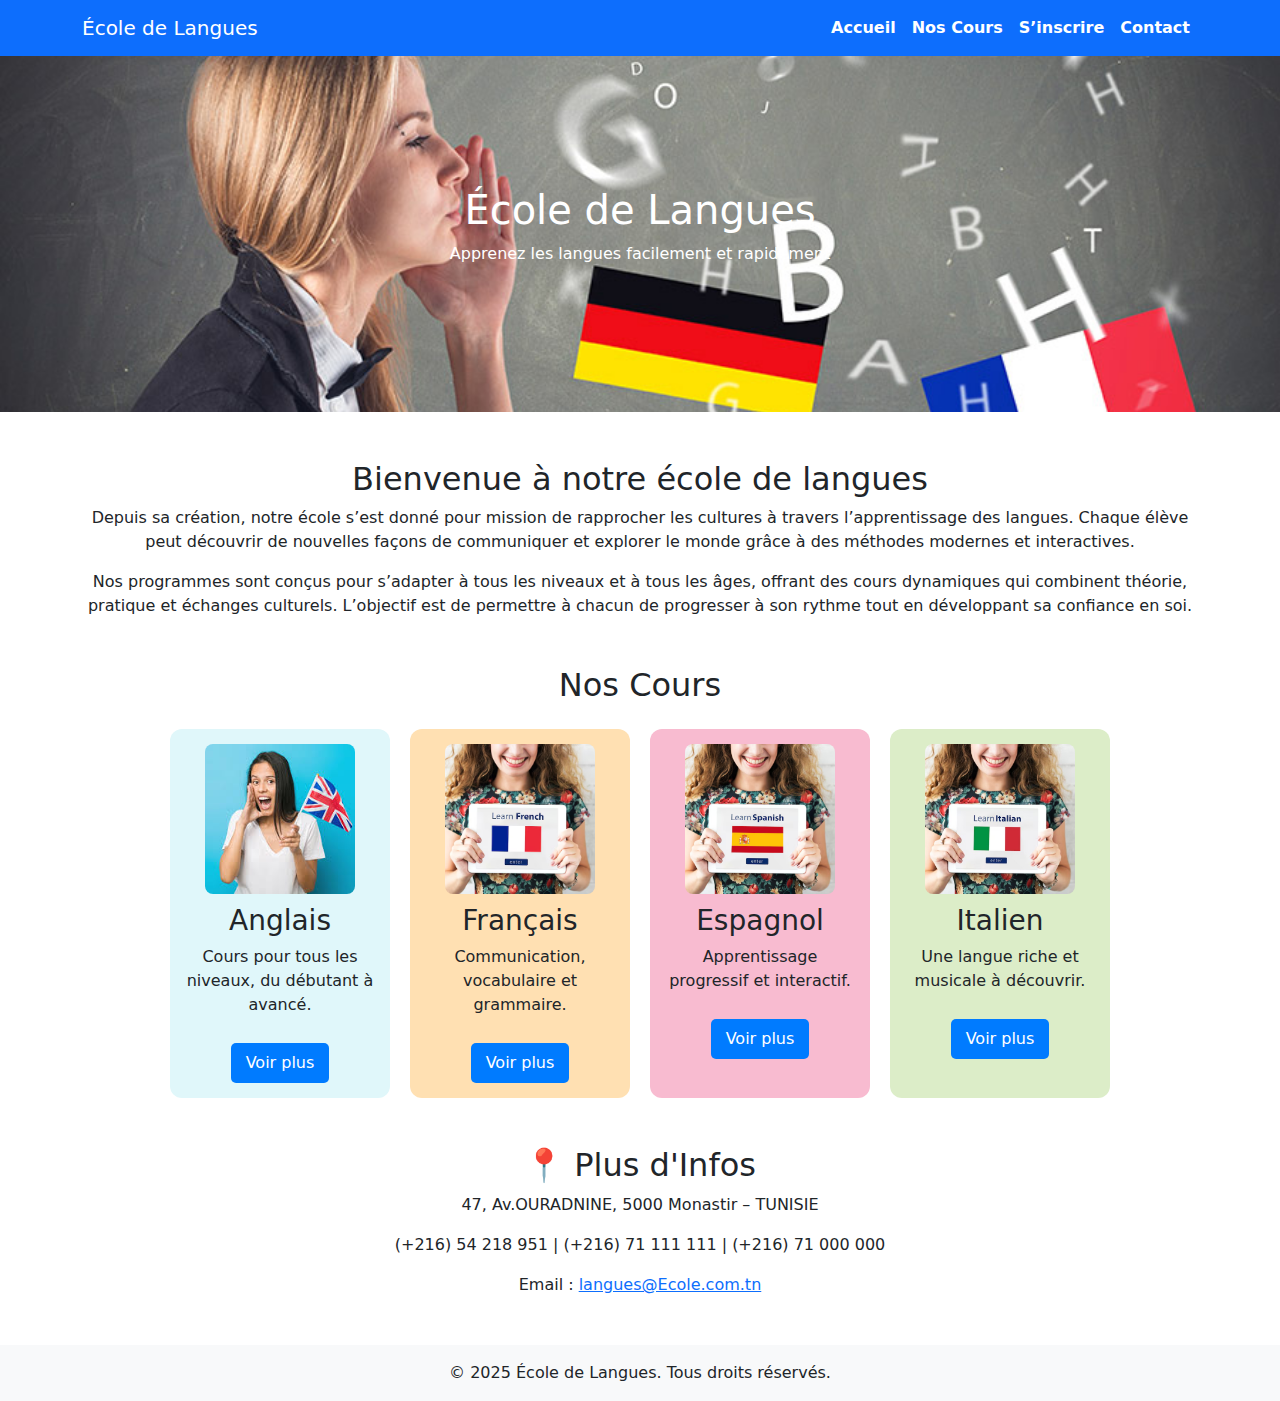
<file: index.html>
<!DOCTYPE html>
<html lang="fr">
<head>
    <meta charset="UTF-8">
    <meta name="viewport" content="width=device-width, initial-scale=1.0">
    <title>École de Langues</title>

    <!-- Bootstrap -->
    <link href="https://cdn.jsdelivr.net/npm/bootstrap@5.3.0/dist/css/bootstrap.min.css" rel="stylesheet">
    <link rel="stylesheet" href="style.css">
</head>
<body>

    <!-- Navbar -->
    <nav class="navbar navbar-expand-lg sticky-top bg-primary">
        <div class="container">
            <a class="navbar-brand text-white" href="#accueil">École de Langues</a>
            <button class="navbar-toggler" type="button" data-bs-toggle="collapse" data-bs-target="#navbarNav">
                <span class="navbar-toggler-icon"></span>
            </button>
            <div class="collapse navbar-collapse" id="navbarNav">
                <ul class="navbar-nav ms-auto">
                    <li class="nav-item"><a class="nav-link text-white" href="#accueil">Accueil</a></li>
                    <li class="nav-item"><a class="nav-link text-white" href="#services">Nos Cours</a></li>
                    <li class="nav-item"><a class="nav-link text-white" href="inscription.html">S’inscrire</a></li>
                    <li class="nav-item"><a class="nav-link text-white" href="contact.html">Contact</a></li>
                  


                </ul>
            </div>
        </div>
    </nav>

    <!-- Header dynamique -->
    <header id="accueil" class="text-center">
        <h1>École de Langues</h1>
        <p>Apprenez les langues facilement et rapidement</p>
    </header>

    <!-- Section Accueil -->
 <section class="container mt-5 text-center">
    <h2>Bienvenue à notre école de langues</h2>
    <p>Depuis sa création, notre école s’est donné pour mission de rapprocher les cultures à travers l’apprentissage des langues. Chaque élève peut découvrir de nouvelles façons de communiquer et explorer le monde grâce à des méthodes modernes et interactives.</p>
    <p>Nos programmes sont conçus pour s’adapter à tous les niveaux et à tous les âges, offrant des cours dynamiques qui combinent théorie, pratique et échanges culturels. L’objectif est de permettre à chacun de progresser à son rythme tout en développant sa confiance en soi.</p>
</section>


    <!-- Section Cours -->
    <section id="services" class="container mt-5">
        <h2 class="text-center mb-4">Nos Cours</h2>

        <div class="cours-grid">

            <!-- Anglais -->
            <div class="cours-card cours-en">
                <img src="assets/anglais.jpg" alt="Anglais">
                <h3>Anglais</h3>
                <p>Cours pour tous les niveaux, du débutant à avancé.</p>
               <a href="anglais.html" class="btn-cours">Voir plus</a>
            </div>

            <!-- Français -->
            <div class="cours-card cours-fr">
              <img src="assets/francais.png" alt="Français">
                <h3>Français</h3>
                <p>Communication, vocabulaire et grammaire.</p>
                <a href="francais.html" class="btn-cours">Voir plus</a>
            </div>

            <!-- Espagnol -->
            <div class="cours-card cours-es">
               <img src="assets/Espagnol.png" alt="Espagnol">
                <h3>Espagnol</h3>
                <p>Apprentissage progressif et interactif.</p>
                <a href="espagnol.html" class="btn-cours">Voir plus</a>
            </div>

            <!-- Italien -->
            <div class="cours-card cours-it">
                <img src="assets/italien.jpg" alt="Italien">
                <h3>Italien</h3>
                <p>Une langue riche et musicale à découvrir.</p>
                <a href="italien.html" class="btn-cours">Voir plus</a>
            </div>

        </div>
    </section>
    <!-- Section IBLV -->
<section id="iblv" class="container mt-5 mb-5 text-center">
    <h2>📍 Plus d'Infos </h2>
   <p>47, Av.OURADNINE, 5000 Monastir – TUNISIE</p>
   <p>(+216) 54 218 951 | (+216) 71 111 111 | (+216) 71 000 000</p>
  <p>Email : <a href="mailto:Ecole@ecole.langues.tn">langues@Ecole.com.tn</a></p>
</section>


    <!-- Footer -->
    <footer class="bg-light text-center p-3 mt-5">
        &copy; 2025 École de Langues. Tous droits réservés.
    </footer>

    <!-- Bootstrap JS -->
    <script src="https://cdn.jsdelivr.net/npm/bootstrap@5.3.0/dist/js/bootstrap.bundle.min.js"></script>

</body>
</html>
</file>
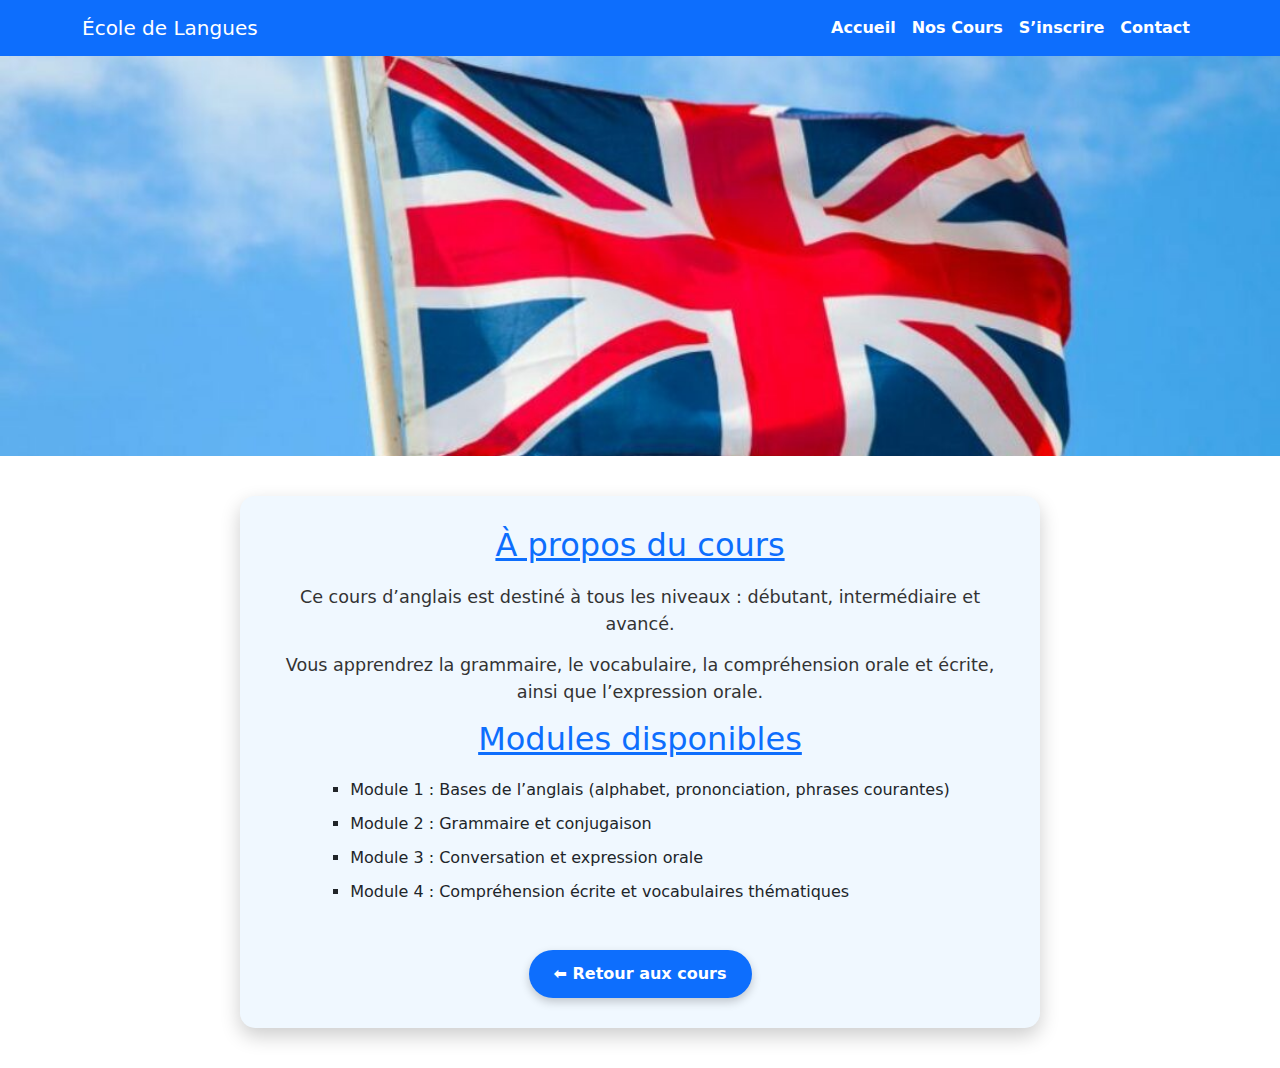
<file: anglais.html>
<!DOCTYPE html>
<html lang="fr">
<head>
<meta charset="UTF-8">
<meta name="viewport" content="width=device-width, initial-scale=1.0">
<title>Anglais – École de Langues</title>

<!-- Bootstrap -->
<link href="https://cdn.jsdelivr.net/npm/bootstrap@5.3.0/dist/css/bootstrap.min.css" rel="stylesheet">

<style>
/* Navbar */
.navbar { background-color: #0d6efd; }
.navbar .nav-link { color: white !important; font-weight: bold; }
.navbar .nav-link:hover { color: #ffd700 !important; }

/* Header dynamique avec zoom ajusté */
header {
    position: relative;
    overflow: hidden;
    height: 400px; /* Hauteur fixe */
}

header img {
    position: absolute;
    top: 50%;
    left: 50%;
    width: 100%;
    height: 100%;
    object-fit: cover;
    transform: translate(-50%, -50%);
    animation: zoom 20s ease-in-out infinite alternate;
}

@keyframes zoom {
    0% { transform: translate(-50%, -50%) scale(1); }
    50% { transform: translate(-50%, -50%) scale(1.05); } /* Zoom léger */
    100% { transform: translate(-50%, -50%) scale(1); }
}

/* Contenu du cours */
.content {
    max-width: 800px;
    margin: 40px auto;
    text-align: center;
    background-color: #f0f8ff;
    padding: 30px;
    border-radius: 15px;
    box-shadow: 0 8px 20px rgba(0,0,0,0.2);
}

.content h2 {
    margin-bottom: 20px;
    color: #0d6efd;
    text-decoration: underline;
}

.content p {
    font-size: 1.1rem;
    margin-bottom: 15px;
    color: #333;
}

.content ul {
    text-align: left;
    display: inline-block;
    list-style: square;
    padding-left: 20px;
}

.content ul li {
    margin-bottom: 10px;
    font-weight: 500;
}

/* Bouton retour */
.btn-back {
    display: inline-block;
    padding: 12px 25px;
    margin-top: 20px;
    background-color: #0d6efd;
    color: white;
    border-radius: 50px;
    text-decoration: none;
    font-weight: bold;
    transition: 0.3s;
    box-shadow: 0 4px 10px rgba(0,0,0,0.2);
}

.btn-back:hover {
    background-color: #0056b3;
    transform: scale(1.1);
    box-shadow: 0 6px 15px rgba(0,0,0,0.3);
}
</style>
</head>
<body>

<!-- Navbar -->
<nav class="navbar navbar-expand-lg sticky-top">
    <div class="container">
        <a class="navbar-brand text-white" href="index.html">École de Langues</a>
        <button class="navbar-toggler" type="button" data-bs-toggle="collapse" data-bs-target="#navbarNav">
            <span class="navbar-toggler-icon"></span>
        </button>
        <div class="collapse navbar-collapse" id="navbarNav">
            <ul class="navbar-nav ms-auto">
                <li class="nav-item"><a class="nav-link" href="index.html#accueil">Accueil</a></li>
                <li class="nav-item"><a class="nav-link" href="index.html#services">Nos Cours</a></li>
                <li class="nav-item"><a class="nav-link" href="inscription.html" target="_blank">S’inscrire</a></li>
                <li class="nav-item"><a class="nav-link" href="contact.html" target="_blank">Contact</a></li>
            </ul>
        </div>
    </div>
</nav>

<!-- Header dynamique uniquement avec image -->
<header>
    <img src="assets/eenglish.jpg" alt="Anglais">
</header>

<!-- Contenu du cours -->
<div class="content">
    <h2>À propos du cours</h2>
    <p>Ce cours d’anglais est destiné à tous les niveaux : débutant, intermédiaire et avancé.</p>
    <p>Vous apprendrez la grammaire, le vocabulaire, la compréhension orale et écrite, ainsi que l’expression orale.</p>

    <h2>Modules disponibles</h2>
    <ul>
        <li>Module 1 : Bases de l’anglais (alphabet, prononciation, phrases courantes)</li>
        <li>Module 2 : Grammaire et conjugaison</li>
        <li>Module 3 : Conversation et expression orale</li>
        <li>Module 4 : Compréhension écrite et vocabulaires thématiques</li>
    </ul>

    <a href="index.html#services" class="btn-back">⬅ Retour aux cours</a>
</div>

<!-- Bootstrap JS -->
<script src="https://cdn.jsdelivr.net/npm/bootstrap@5.3.0/dist/js/bootstrap.bundle.min.js"></script>
</body>
</html>
</file>
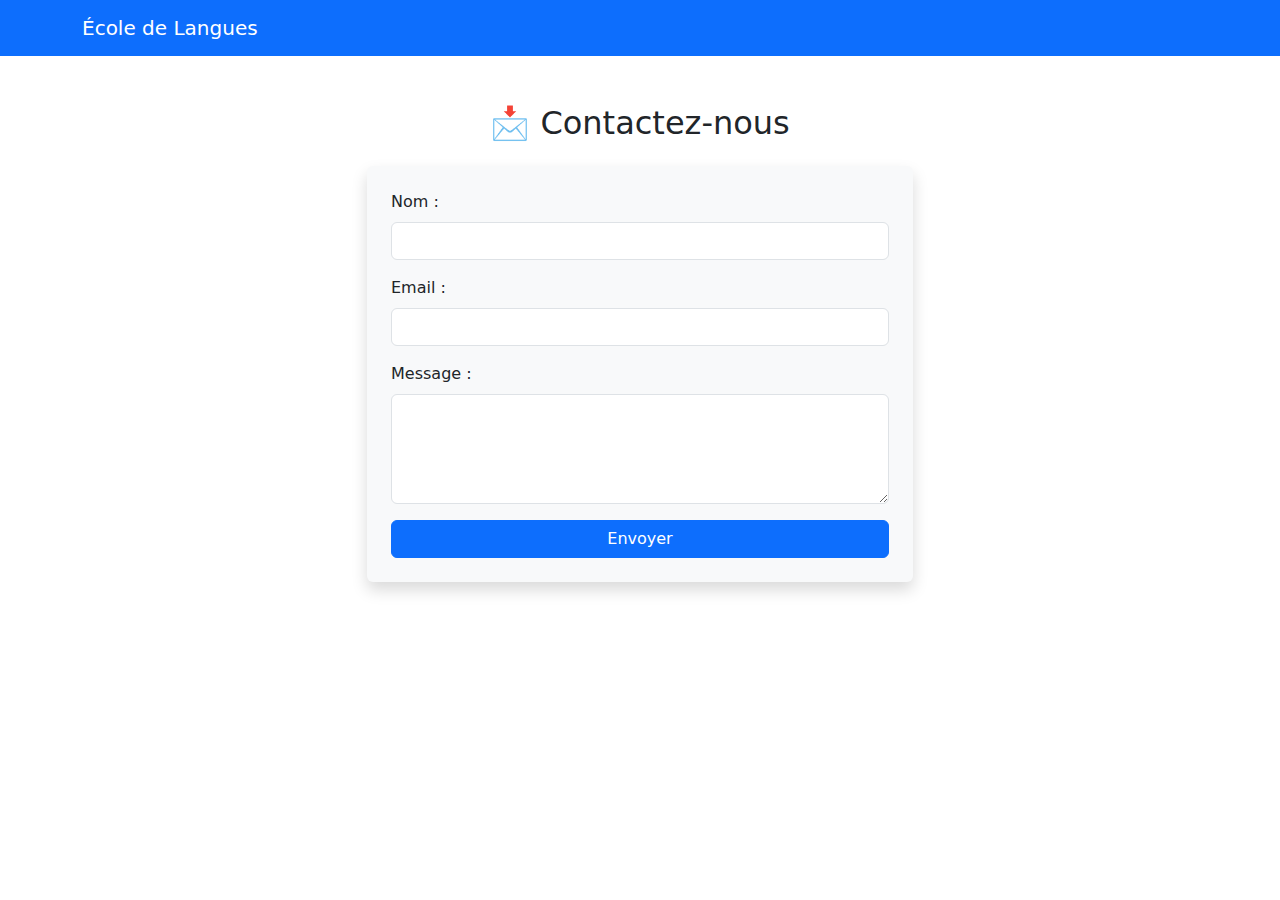
<file: contact.html>
<!DOCTYPE html>
<html lang="fr">
<head>
    <meta charset="UTF-8">
    <meta name="viewport" content="width=device-width, initial-scale=1.0">
    <title>Contact – École de Langues</title>

    <!-- Bootstrap -->
    <link href="https://cdn.jsdelivr.net/npm/bootstrap@5.3.0/dist/css/bootstrap.min.css" rel="stylesheet">

    <!-- CSS -->
    <link rel="stylesheet" href="style.css">
</head>

<body>

    <!-- Navbar -->
    <nav class="navbar navbar-expand-lg navbar-light bg-primary sticky-top">
        <div class="container">
            <a class="navbar-brand text-white" href="index.html">École de Langues</a>
            <button class="navbar-toggler" type="button" data-bs-toggle="collapse" data-bs-target="#navbarNav">
                <span class="navbar-toggler-icon"></span>
            </button>
        </div>
    </nav>

    <!-- Titre -->
    <div class="container mt-5">
        <h2 class="text-center mb-4">📩 Contactez-nous</h2>

        <div class="row justify-content-center">
            <div class="col-md-6">

                <!-- Formulaire -->
                <form id="contactForm" class="p-4 shadow rounded bg-light">

                    <!-- Nom -->
                    <div class="mb-3">
                        <label class="form-label">Nom :</label>
                        <input type="text" id="contactNom" class="form-control">
                        <small class="text-danger d-none" id="errNomContact">⚠ Le nom est obligatoire</small>
                    </div>

                    <!-- Email -->
                    <div class="mb-3">
                        <label class="form-label">Email :</label>
                        <input type="email" id="contactEmail" class="form-control">
                        <small class="text-danger d-none" id="errEmailContact">⚠ Email invalide</small>
                    </div>

                    <!-- Message -->
                    <div class="mb-3">
                        <label class="form-label">Message :</label>
                        <textarea id="contactMessage" class="form-control" rows="4"></textarea>
                        <small class="text-danger d-none" id="errMsgContact">⚠ Le message est obligatoire</small>
                    </div>

                    <!-- Bouton -->
                    <button class="btn btn-primary w-100" type="submit">Envoyer</button>

                </form>
            </div>
        </div>
    </div>

    <!-- JS -->
    <script src="https://cdn.jsdelivr.net/npm/bootstrap@5.3.0/dist/js/bootstrap.bundle.min.js"></script>
    <script src="script.js"></script>

</body>
</html>
</file>
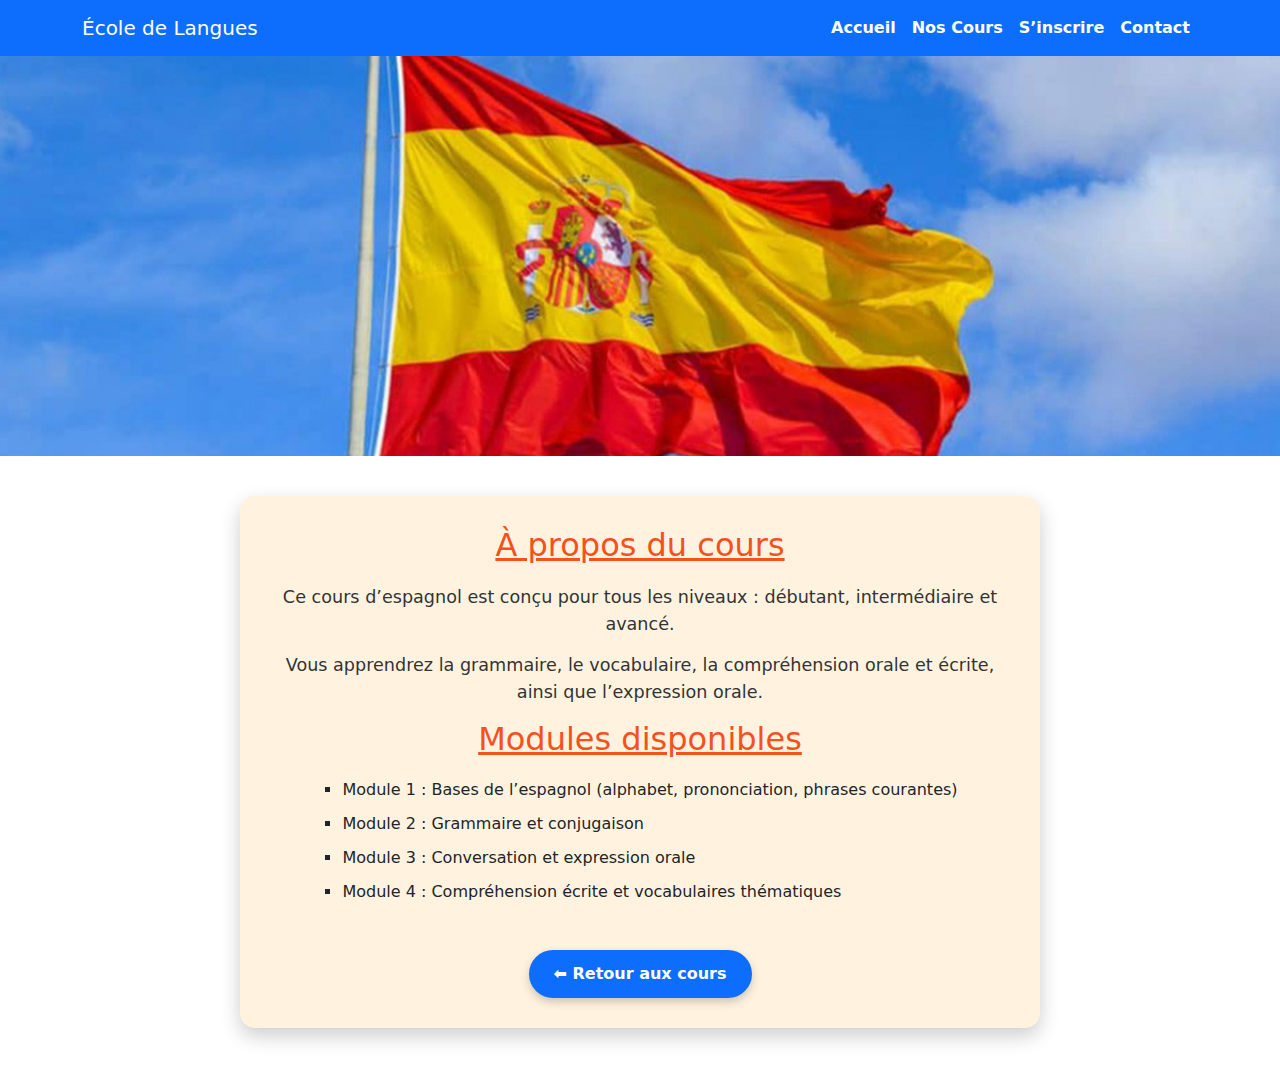
<file: espagnol.html>
<!DOCTYPE html>
<html lang="fr">
<head>
<meta charset="UTF-8">
<meta name="viewport" content="width=device-width, initial-scale=1.0">
<title>Espagnol – École de Langues</title>

<!-- Bootstrap -->
<link href="https://cdn.jsdelivr.net/npm/bootstrap@5.3.0/dist/css/bootstrap.min.css" rel="stylesheet">

<style>
/* Navbar */
.navbar { background-color: #0d6efd; }
.navbar .nav-link { color: white !important; font-weight: bold; }
.navbar .nav-link:hover { color: #ffd700 !important; }

/* Header dynamique avec zoom réel et image centrée */
header {
    position: relative;
    width: 100%;
    height: 400px; /* Hauteur adaptée pour le header */
    overflow: hidden;
}

header img {
    position: absolute;
    top: 50%;
    left: 50%;
    width: 100%;
    height: 100%;
    object-fit: cover;       /* Remplit le header sans déformer */
    transform: translate(-50%, -50%);
    animation: zoom 15s ease-in-out infinite alternate;
}

@keyframes zoom {
    0% { transform: translate(-50%, -50%) scale(1); }
    50% { transform: translate(-50%, -50%) scale(1.05); }
    100% { transform: translate(-50%, -50%) scale(1); }
}

/* Contenu du cours */
.content {
    max-width: 800px;
    margin: 40px auto;
    text-align: center;
    background-color: #fff3e0;
    padding: 30px;
    border-radius: 15px;
    box-shadow: 0 8px 20px rgba(0,0,0,0.2);
}

.content h2 {
    margin-bottom: 20px;
    color: #f4511e;
    text-decoration: underline;
}

.content p {
    font-size: 1.1rem;
    margin-bottom: 15px;
    color: #333;
}

.content ul {
    text-align: left;
    display: inline-block;
    list-style: square;
    padding-left: 20px;
}

.content ul li {
    margin-bottom: 10px;
    font-weight: 500;
}

/* Bouton retour */
.btn-back {
    display: inline-block;
    padding: 12px 25px;
    margin-top: 20px;
    background-color: #0d6efd;
    color: white;
    border-radius: 50px;
    text-decoration: none;
    font-weight: bold;
    transition: 0.3s;
    box-shadow: 0 4px 10px rgba(0,0,0,0.2);
}

.btn-back:hover {
    background-color: #0056b3;
    transform: scale(1.1);
    box-shadow: 0 6px 15px rgba(0,0,0,0.3);
}
</style>
</head>
<body>

<!-- Navbar -->
<nav class="navbar navbar-expand-lg sticky-top">
    <div class="container">
        <a class="navbar-brand text-white" href="index.html">École de Langues</a>
        <button class="navbar-toggler" type="button" data-bs-toggle="collapse" data-bs-target="#navbarNav">
            <span class="navbar-toggler-icon"></span>
        </button>
        <div class="collapse navbar-collapse" id="navbarNav">
            <ul class="navbar-nav ms-auto">
                <li class="nav-item"><a class="nav-link" href="index.html#accueil">Accueil</a></li>
                <li class="nav-item"><a class="nav-link" href="index.html#services">Nos Cours</a></li>
                <li class="nav-item"><a class="nav-link" href="inscription.html" target="_blank">S’inscrire</a></li>
                <li class="nav-item"><a class="nav-link" href="contact.html" target="_blank">Contact</a></li>
            </ul>
        </div>
    </div>
</nav>

<!-- Header dynamique uniquement avec image -->
<header>
    <img src="assets/espagnol.jpg" alt="Espagnol">
</header>

<!-- Contenu du cours -->
<div class="content">
    <h2>À propos du cours</h2>
    <p>Ce cours d’espagnol est conçu pour tous les niveaux : débutant, intermédiaire et avancé.</p>
    <p>Vous apprendrez la grammaire, le vocabulaire, la compréhension orale et écrite, ainsi que l’expression orale.</p>

    <h2>Modules disponibles</h2>
    <ul>
        <li>Module 1 : Bases de l’espagnol (alphabet, prononciation, phrases courantes)</li>
        <li>Module 2 : Grammaire et conjugaison</li>
        <li>Module 3 : Conversation et expression orale</li>
        <li>Module 4 : Compréhension écrite et vocabulaires thématiques</li>
    </ul>

    <a href="index.html#services" class="btn-back">⬅ Retour aux cours</a>
</div>

<!-- Bootstrap JS -->
<script src="https://cdn.jsdelivr.net/npm/bootstrap@5.3.0/dist/js/bootstrap.bundle.min.js"></script>
</body>
</html>
</file>
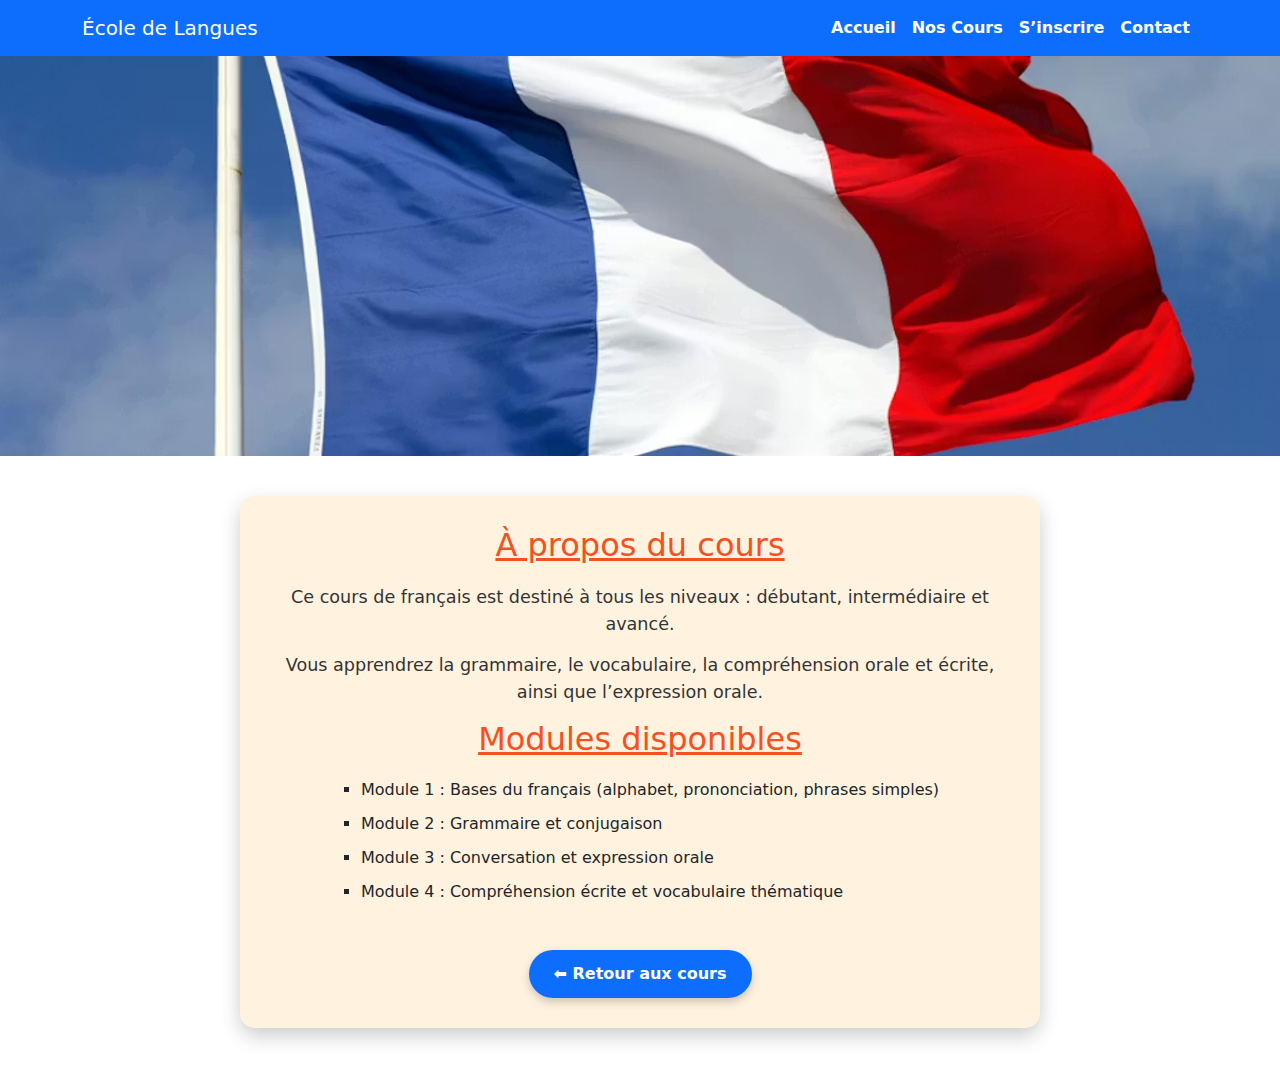
<file: francais.html>
<!DOCTYPE html>
<html lang="fr">
<head>
<meta charset="UTF-8">
<meta name="viewport" content="width=device-width, initial-scale=1.0">
<title>Français – École de Langues</title>

<!-- Bootstrap -->
<link href="https://cdn.jsdelivr.net/npm/bootstrap@5.3.0/dist/css/bootstrap.min.css" rel="stylesheet">

<style>
/* Navbar */
.navbar { background-color: #0d6efd; }
.navbar .nav-link { color: white !important; font-weight: bold; }
.navbar .nav-link:hover { color: #ffd700 !important; }

/* Header dynamique avec zoom léger */
header {
    position: relative;
    width: 100%;
    height: 400px; /* Hauteur fixe pour l'image */
    overflow: hidden;
}

header img {
    position: absolute;
    top: 50%;
    left: 50%;
    width: 100%;
    height: 100%;
    object-fit: cover;
    transform: translate(-50%, -50%);
    animation: zoom 15s ease-in-out infinite alternate;
}

@keyframes zoom {
    0% { transform: translate(-50%, -50%) scale(1); }
    50% { transform: translate(-50%, -50%) scale(1.05); }
    100% { transform: translate(-50%, -50%) scale(1); }
}

/* Contenu du cours */
.content {
    max-width: 800px;
    margin: 40px auto;
    text-align: center;
    background-color: #fff3e0;
    padding: 30px;
    border-radius: 15px;
    box-shadow: 0 8px 20px rgba(0,0,0,0.2);
}

.content h2 {
    margin-bottom: 20px;
    color: #f4511e;
    text-decoration: underline;
}

.content p {
    font-size: 1.1rem;
    margin-bottom: 15px;
    color: #333;
}

.content ul {
    text-align: left;
    display: inline-block;
    list-style: square;
    padding-left: 20px;
}

.content ul li {
    margin-bottom: 10px;
    font-weight: 500;
}

/* Bouton retour */
.btn-back {
    display: inline-block;
    padding: 12px 25px;
    margin-top: 20px;
    background-color: #0d6efd;
    color: white;
    border-radius: 50px;
    text-decoration: none;
    font-weight: bold;
    transition: 0.3s;
    box-shadow: 0 4px 10px rgba(0,0,0,0.2);
}

.btn-back:hover {
    background-color: #0056b3;
    transform: scale(1.1);
    box-shadow: 0 6px 15px rgba(0,0,0,0.3);
}
</style>
</head>
<body>

<!-- Navbar -->
<nav class="navbar navbar-expand-lg sticky-top">
    <div class="container">
        <a class="navbar-brand text-white" href="index.html">École de Langues</a>
        <button class="navbar-toggler" type="button" data-bs-toggle="collapse" data-bs-target="#navbarNav">
            <span class="navbar-toggler-icon"></span>
        </button>
        <div class="collapse navbar-collapse" id="navbarNav">
            <ul class="navbar-nav ms-auto">
                <li class="nav-item"><a class="nav-link" href="index.html#accueil">Accueil</a></li>
                <li class="nav-item"><a class="nav-link" href="index.html#services">Nos Cours</a></li>
                <li class="nav-item"><a class="nav-link" href="inscription.html" target="_blank">S’inscrire</a></li>
                <li class="nav-item"><a class="nav-link" href="contact.html" target="_blank">Contact</a></li>
            </ul>
        </div>
    </div>
</nav>

<!-- Header dynamique uniquement avec image -->
<header>
  <img src="assets/france.png" alt="Français">
</header>

<!-- Contenu du cours -->
<div class="content">
    <h2>À propos du cours</h2>
    <p>Ce cours de français est destiné à tous les niveaux : débutant, intermédiaire et avancé.</p>
    <p>Vous apprendrez la grammaire, le vocabulaire, la compréhension orale et écrite, ainsi que l’expression orale.</p>

    <h2>Modules disponibles</h2>
    <ul>
        <li>Module 1 : Bases du français (alphabet, prononciation, phrases simples)</li>
        <li>Module 2 : Grammaire et conjugaison</li>
        <li>Module 3 : Conversation et expression orale</li>
        <li>Module 4 : Compréhension écrite et vocabulaire thématique</li>
    </ul>

    <a href="index.html#services" class="btn-back">⬅ Retour aux cours</a>
</div>

<!-- Bootstrap JS -->
<script src="https://cdn.jsdelivr.net/npm/bootstrap@5.3.0/dist/js/bootstrap.bundle.min.js"></script>
</body>
</html>
</file>
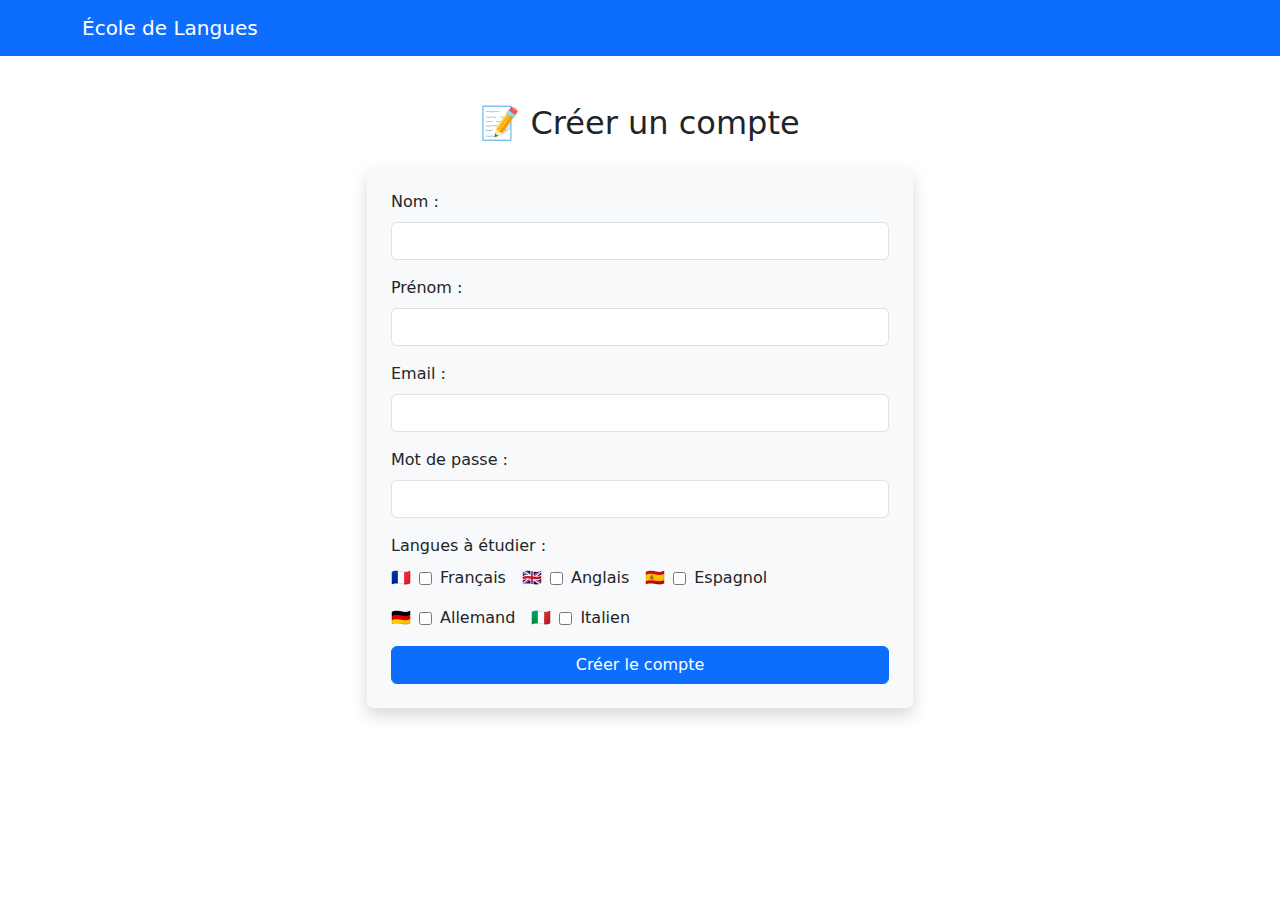
<file: inscription.html>
<!DOCTYPE html>
<html lang="fr">
<head>
    <meta charset="UTF-8">
    <meta name="viewport" content="width=device-width, initial-scale=1.0">
    <title>Inscription – École de Langues</title>

    <!-- Bootstrap -->
    <link href="https://cdn.jsdelivr.net/npm/bootstrap@5.3.0/dist/css/bootstrap.min.css" rel="stylesheet">

    <!-- CSS -->
    <link rel="stylesheet" href="style.css">
</head>

<body>

    <!-- Navbar -->
    <nav class="navbar navbar-expand-lg navbar-light bg-primary sticky-top">
        <div class="container">
            <a class="navbar-brand text-white" href="index.html">École de Langues</a>
        </div>
    </nav>

    <div class="container mt-5">
        <h2 class="text-center mb-4">📝 Créer un compte</h2>

        <div class="row justify-content-center">
            <div class="col-md-6">

                <!-- Formulaire -->
                <form id="signupForm" class="p-4 shadow rounded bg-light">

                    <!-- Nom -->
                    <div class="mb-3">
                        <label class="form-label">Nom :</label>
                        <input type="text" id="nom" class="form-control">
                        <small class="text-danger d-none" id="errNom">⚠ Le nom est obligatoire</small>
                    </div>

                    <!-- Prénom -->
                    <div class="mb-3">
                        <label class="form-label">Prénom :</label>
                        <input type="text" id="prenom" class="form-control">
                        <small class="text-danger d-none" id="errPrenom">⚠ Le prénom est obligatoire</small>
                    </div>

                    <!-- Email -->
                    <div class="mb-3">
                        <label class="form-label">Email :</label>
                        <input type="email" id="email" class="form-control">
                        <small class="text-danger d-none" id="errEmail">⚠ Email invalide</small>
                    </div>

                    <!-- Mot de passe -->
                    <div class="mb-3">
                        <label class="form-label">Mot de passe :</label>
                        <input type="password" id="password" class="form-control">
                        <small class="text-danger d-none" id="errPass">⚠ Le mot de passe est obligatoire</small>
                    </div>

                    <!-- Langues -->
                    <div class="mb-3">
                        <label class="form-label">Langues à étudier :</label>

                        <div class="d-flex gap-3 flex-wrap">

                            <label class="d-flex align-items-center gap-2">
                                🇫🇷 <input type="checkbox" name="langues" value="Français"> Français
                            </label>

                            <label class="d-flex align-items-center gap-2">
                                🇬🇧 <input type="checkbox" name="langues" value="Anglais"> Anglais
                            </label>

                            <label class="d-flex align-items-center gap-2">
                                🇪🇸 <input type="checkbox" name="langues" value="Espagnol"> Espagnol
                            </label>

                            <label class="d-flex align-items-center gap-2">
                                🇩🇪 <input type="checkbox" name="langues" value="Allemand"> Allemand
                            </label>

                            <label class="d-flex align-items-center gap-2">
                                🇮🇹 <input type="checkbox" name="langues" value="Italien"> Italien
                            </label>

                        </div>

                        <small class="text-danger d-none" id="errLangue">⚠ Choisissez au moins une langue</small>
                    </div>

                    <!-- Bouton -->
                    <button class="btn btn-primary w-100" type="submit">Créer le compte</button>

                </form>
            </div>
        </div>
    </div>

    <!-- JS -->
    <script src="https://cdn.jsdelivr.net/npm/bootstrap@5.3.0/dist/js/bootstrap.bundle.min.js"></script>
    <script src="script.js"></script>

</body>
</html>
</file>
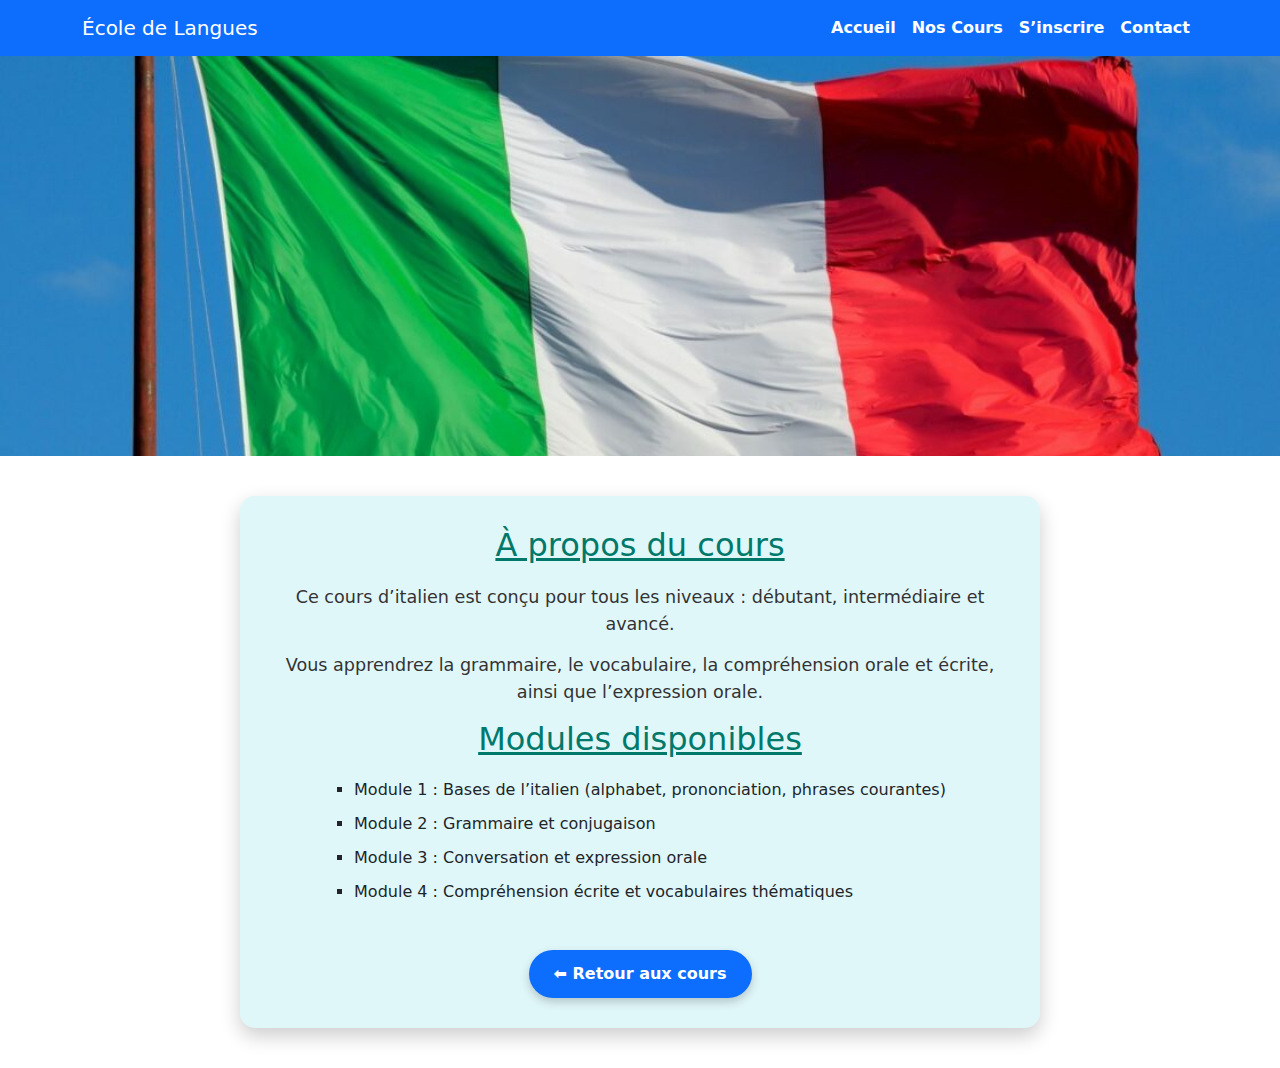
<file: italien.html>
<!DOCTYPE html>
<html lang="fr">
<head>
<meta charset="UTF-8">
<meta name="viewport" content="width=device-width, initial-scale=1.0">
<title>Italien – École de Langues</title>

<!-- Bootstrap -->
<link href="https://cdn.jsdelivr.net/npm/bootstrap@5.3.0/dist/css/bootstrap.min.css" rel="stylesheet">

<style>
/* Navbar */
.navbar { background-color: #0d6efd; }
.navbar .nav-link { color: white !important; font-weight: bold; }
.navbar .nav-link:hover { color: #ffd700 !important; }

/* Header dynamique avec zoom léger */
header {
    position: relative;
    width: 100%;
    height: 400px; /* Hauteur de l'image */
    overflow: hidden;
}

header img {
    position: absolute;
    top: 50%;
    left: 50%;
    width: 100%;
    height: 100%;
    object-fit: cover;
    transform: translate(-50%, -50%);
    animation: zoom 15s ease-in-out infinite alternate;
}

@keyframes zoom {
    0% { transform: translate(-50%, -50%) scale(1); }
    50% { transform: translate(-50%, -50%) scale(1.05); }
    100% { transform: translate(-50%, -50%) scale(1); }
}

/* Contenu du cours */
.content {
    max-width: 800px;
    margin: 40px auto;
    text-align: center;
    background-color: #e0f7fa;
    padding: 30px;
    border-radius: 15px;
    box-shadow: 0 8px 20px rgba(0,0,0,0.2);
}

.content h2 {
    margin-bottom: 20px;
    color: #00796b;
    text-decoration: underline;
}

.content p {
    font-size: 1.1rem;
    margin-bottom: 15px;
    color: #333;
}

.content ul {
    text-align: left;
    display: inline-block;
    list-style: square;
    padding-left: 20px;
}

.content ul li {
    margin-bottom: 10px;
    font-weight: 500;
}

/* Bouton retour */
.btn-back {
    display: inline-block;
    padding: 12px 25px;
    margin-top: 20px;
    background-color: #0d6efd;
    color: white;
    border-radius: 50px;
    text-decoration: none;
    font-weight: bold;
    transition: 0.3s;
    box-shadow: 0 4px 10px rgba(0,0,0,0.2);
}

.btn-back:hover {
    background-color: #0056b3;
    transform: scale(1.1);
    box-shadow: 0 6px 15px rgba(0,0,0,0.3);
}
</style>
</head>
<body>

<!-- Navbar -->
<nav class="navbar navbar-expand-lg sticky-top">
    <div class="container">
        <a class="navbar-brand text-white" href="index.html">École de Langues</a>
        <button class="navbar-toggler" type="button" data-bs-toggle="collapse" data-bs-target="#navbarNav">
            <span class="navbar-toggler-icon"></span>
        </button>
        <div class="collapse navbar-collapse" id="navbarNav">
            <ul class="navbar-nav ms-auto">
                <li class="nav-item"><a class="nav-link" href="index.html#accueil">Accueil</a></li>
                <li class="nav-item"><a class="nav-link" href="index.html#services">Nos Cours</a></li>
                <li class="nav-item"><a class="nav-link" href="inscription.html" target="_blank">S’inscrire</a></li>
                <li class="nav-item"><a class="nav-link" href="contact.html" target="_blank">Contact</a></li>
            </ul>
        </div>
    </div>
</nav>

<!-- Header dynamique uniquement avec image -->
<header>
    <img src="assets/italienn.jpg" alt="Italien">
</header>

<!-- Contenu du cours -->
<div class="content">
    <h2>À propos du cours</h2>
    <p>Ce cours d’italien est conçu pour tous les niveaux : débutant, intermédiaire et avancé.</p>
    <p>Vous apprendrez la grammaire, le vocabulaire, la compréhension orale et écrite, ainsi que l’expression orale.</p>

    <h2>Modules disponibles</h2>
    <ul>
        <li>Module 1 : Bases de l’italien (alphabet, prononciation, phrases courantes)</li>
        <li>Module 2 : Grammaire et conjugaison</li>
        <li>Module 3 : Conversation et expression orale</li>
        <li>Module 4 : Compréhension écrite et vocabulaires thématiques</li>
    </ul>

    <a href="index.html#services" class="btn-back">⬅ Retour aux cours</a>
</div>

<!-- Bootstrap JS -->
<script src="https://cdn.jsdelivr.net/npm/bootstrap@5.3.0/dist/js/bootstrap.bundle.min.js"></script>
</body>
</html>
</file>
<file: style.css>
/* Navbar */
.navbar {
    background-color: #007bff;
}

.navbar .nav-link {
    color: white !important;
    font-weight: bold;
}

.navbar .nav-link:hover {
    color: #ffd700 !important;
}

/* Header dynamique avec zoom */
@keyframes zoomInOut {
    0% { transform: scale(1); }
    50% { transform: scale(1.1); }
    100% { transform: scale(1); }
}

header {
    position: relative;
    overflow: hidden;
    text-align: center;
    padding: 130px 0;
    min-height: 300px;
    color: white;
}

header::before {
    content: "";
    position: absolute;
    top: 0;
    left: 0;
    width: 100%;
    height: 100%;
    background: url('assets/acceuill.jpg') no-repeat center center;
    background-size: cover;
    z-index: -1;
    animation: zoomInOut 15s infinite;
    transform-origin: center;
}

header h1, header p {
    position: relative;
    z-index: 1;
}

/* Grid des cours */
.cours-grid {
    display: flex;
    flex-wrap: wrap;
    justify-content: center;
    gap: 20px;
}

/* Cartes de cours */
.cours-card {
    width: 220px;
    background-color: #f0f8ff;
    border-radius: 12px;
    padding: 15px;
    text-align: center;
    transition: transform 0.3s, box-shadow 0.3s;
}

.cours-card:hover {
    transform: translateY(-5px) scale(1.05);
    box-shadow: 0 8px 20px rgba(0,0,0,0.3);
}

/* Images des cartes */
.cours-card img {
    width: 150px;
    height: 150px;
    object-fit: cover;
    border-radius: 8px;
    margin-bottom: 10px;
}

/* Bouton Voir plus */
.btn-cours {
    display: inline-block;
    padding: 8px 15px;
    margin-top: 10px;
    background-color: #007bff;
    color: white;
    border-radius: 5px;
    text-decoration: none;
    transition: 0.3s;
}

.btn-cours:hover {
    background-color: #0056b3;
    transform: scale(1.1);
}

/* Couleurs différentes par langue */
.cours-en { background-color: #e0f7fa; }
.cours-fr { background-color: #ffe0b2; }
.cours-es { background-color: #f8bbd0; }
.cours-it { background-color: #dcedc8; }

/* Responsive */
@media (max-width: 768px) {
    .cours-card { width: 45%; }
}

@media (max-width: 480px) {
    .cours-card { width: 90%; }
}
</file>
